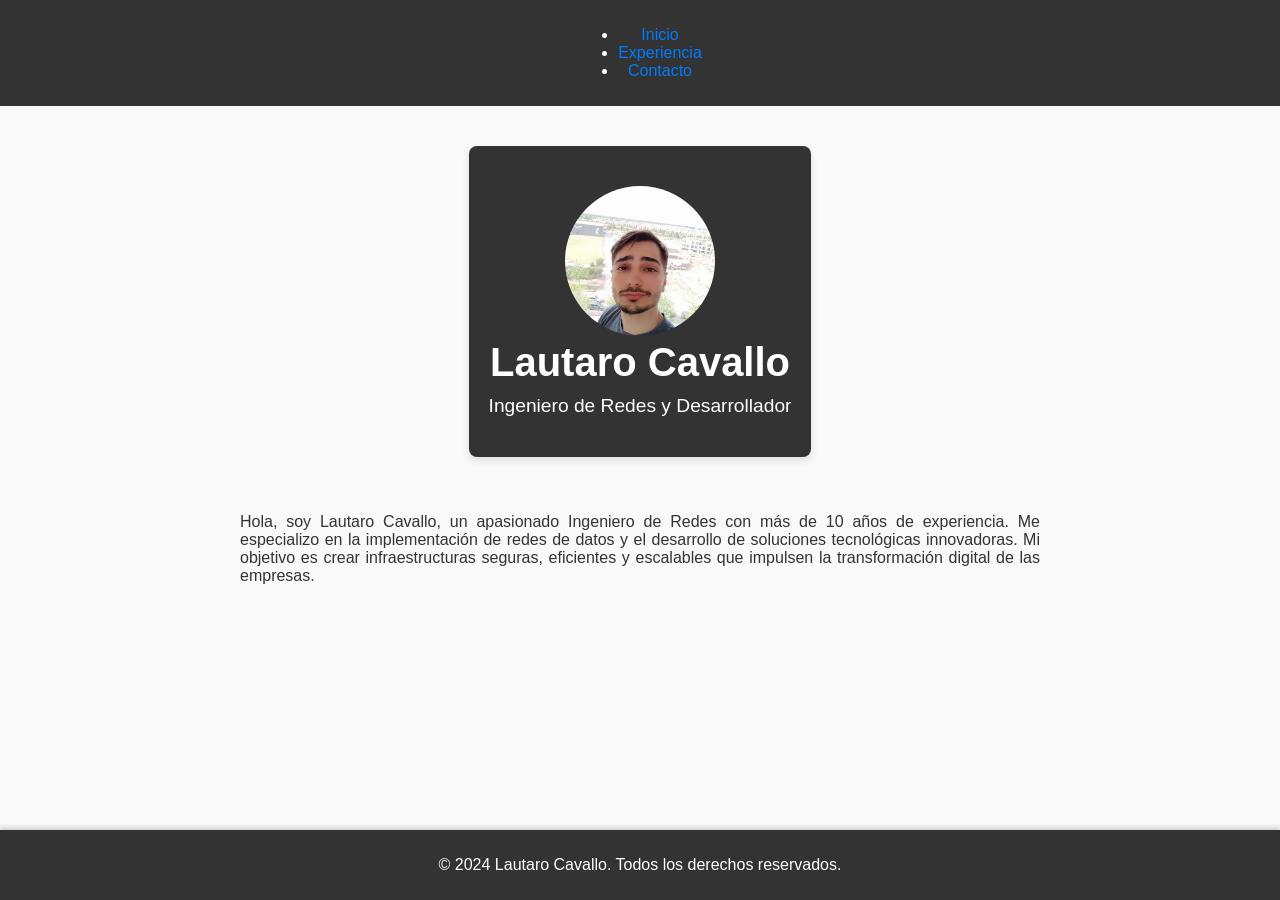
<file: index.html>
<!DOCTYPE html>
<html lang="es">
<head>
    <meta charset="UTF-8">
    <meta name="viewport" content="width=device-width, initial-scale=1.0">
    <title>Lautaro Cavallo | Portafolio</title>
    <link rel="stylesheet" href="css/styles.css">
</head>
<body>
    <!-- HEADER -->
    <header>
        <nav>
            <ul>
                <li><a href="index.html">Inicio</a></li>
                <li><a href="experiencia.html">Experiencia</a></li>
                <li><a href="contacto.html">Contacto</a></li>
            </ul>
        </nav>
    </header>
    
    <!-- HERO SECTION -->
    <section id="inicio" class="hero">
        <div class="hero-content">
            <img src="images/perfil.png" alt="Foto de Lautaro Cavallo" class="perfil">
            <div>
                <h1>Lautaro Cavallo</h1>
                <p>Ingeniero de Redes y Desarrollador</p>
            </div>
            </div>
    </section>

    <!-- INTRO TEXT -->
    <section class="intro-text">
    <p>Hola, soy Lautaro Cavallo, un apasionado Ingeniero de Redes con más de 10 años de experiencia. Me especializo en la implementación de redes de datos y el desarrollo de soluciones tecnológicas innovadoras. Mi objetivo es crear infraestructuras seguras, eficientes y escalables que impulsen la transformación digital de las empresas.</p>
    </section>
    
    <!-- FOOTER -->
    <footer>
        <p>© 2024 Lautaro Cavallo. Todos los derechos reservados.</p>
    </footer>
</body>
</html>
</file>
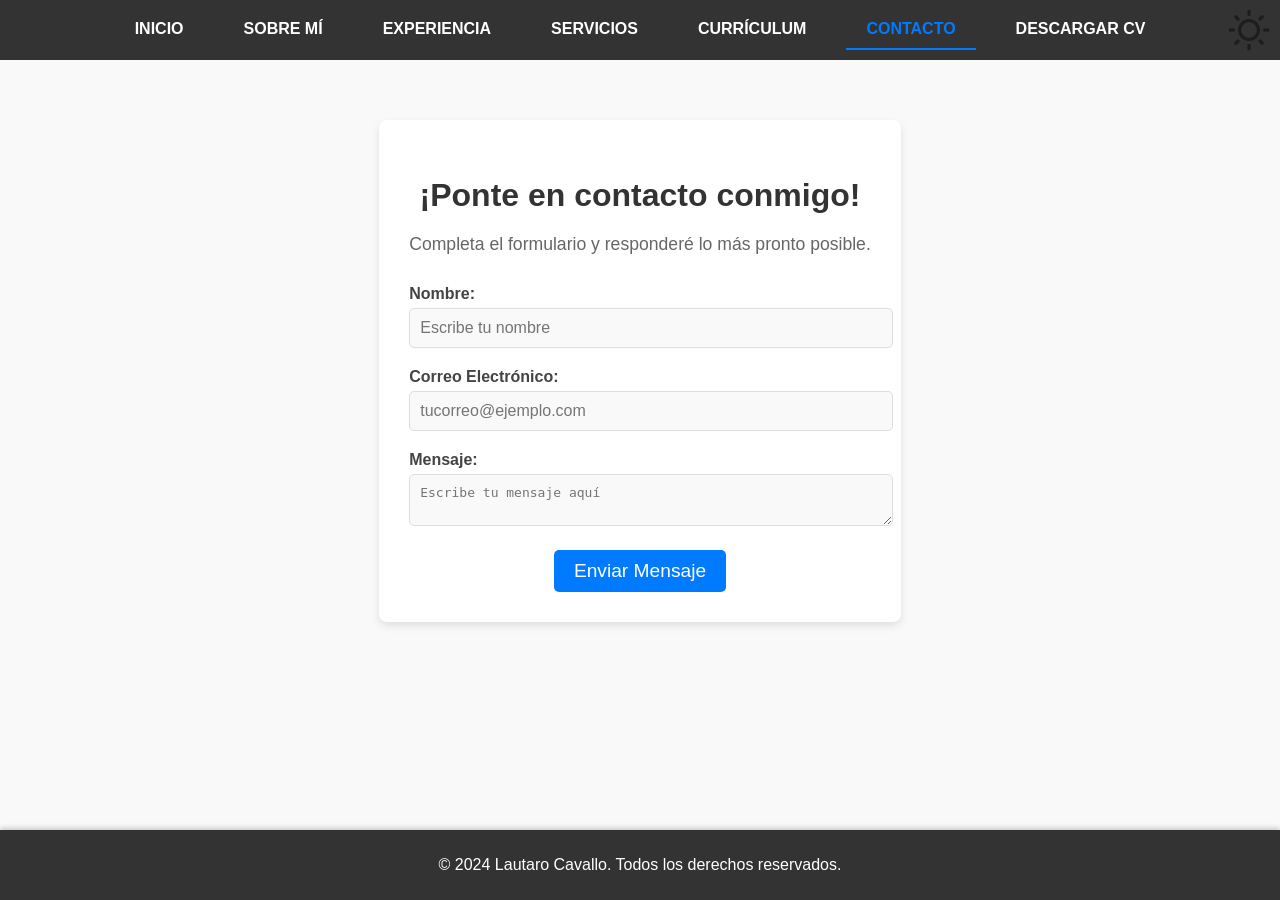
<file: contacto.html>
<!DOCTYPE html>
<html lang="es">
<head>
    <meta charset="UTF-8">
    <meta name="viewport" content="width=device-width, initial-scale=1.0">
    <title>Lautaro Cavallo | Contacto</title>
    <link rel="stylesheet" href="css/styles.css">
    <link rel="icon" type="image/png" href="images/perfil.png">
</head>
<body>
    <!-- HEADER -->
    <header>
        <nav>
            <button id="hamburgerMenu" class="hamburger-menu">☰</button>
            <ul id="navMenu" class="nav-menu">
                <li><a href="index.html">Inicio</a></li>
                <li><a href="sobremi.html">Sobre Mí</a></li>
                <li><a href="experiencia.html">Experiencia</a></li>
                <li><a href="servicios.html">Servicios</a></li>
                <li><a href="curriculum.html" >Currículum</a></li>
                <li><a href="contacto.html" class="active">Contacto</a></li>
                <li><a href="cv/Lautaro_CV.pdf" download>Descargar CV</a></li>
            </ul>
            <button id="darkModeToggle" aria-label="Cambiar modo">
                <img src="images/moon-icon.png" alt="Modo Oscuro" class="dark-mode-icon">
                <img src="images/sun-icon.png" alt="Modo Claro" class="light-mode-icon" style="display: none;">
            </button>
        </nav>
    </header>

    <!-- MAIN CONTENT -->
    <main>
        <!-- CONTACTO SECTION -->
        <section class="contact">
            <div class="contact-container">
                <h2>¡Ponte en contacto conmigo!</h2>
                <p>Completa el formulario y responderé lo más pronto posible.</p>
                <form id="contactForm">
                    <label for="name">Nombre:</label>
                    <input type="text" id="name" name="name" placeholder="Escribe tu nombre" required minlength="3" maxlength="50">
                
                    <label for="email">Correo Electrónico:</label>
                    <input type="email" id="email" name="email" placeholder="tucorreo@ejemplo.com" required>
                
                    <label for="message">Mensaje:</label>
                    <textarea id="message" name="message" placeholder="Escribe tu mensaje aquí" required minlength="10" maxlength="500"></textarea>
                
                    <button type="submit" class="btn-submit">Enviar Mensaje</button>
                </form>
            </div>
        </section>
    </main>

    <!-- FOOTER -->
    <footer>
        <p>© 2024 Lautaro Cavallo. Todos los derechos reservados.</p>
    </footer>
    <button id="scrollTopBtn">↑</button>
    <script src="script.js"></script>
</body>
</file>
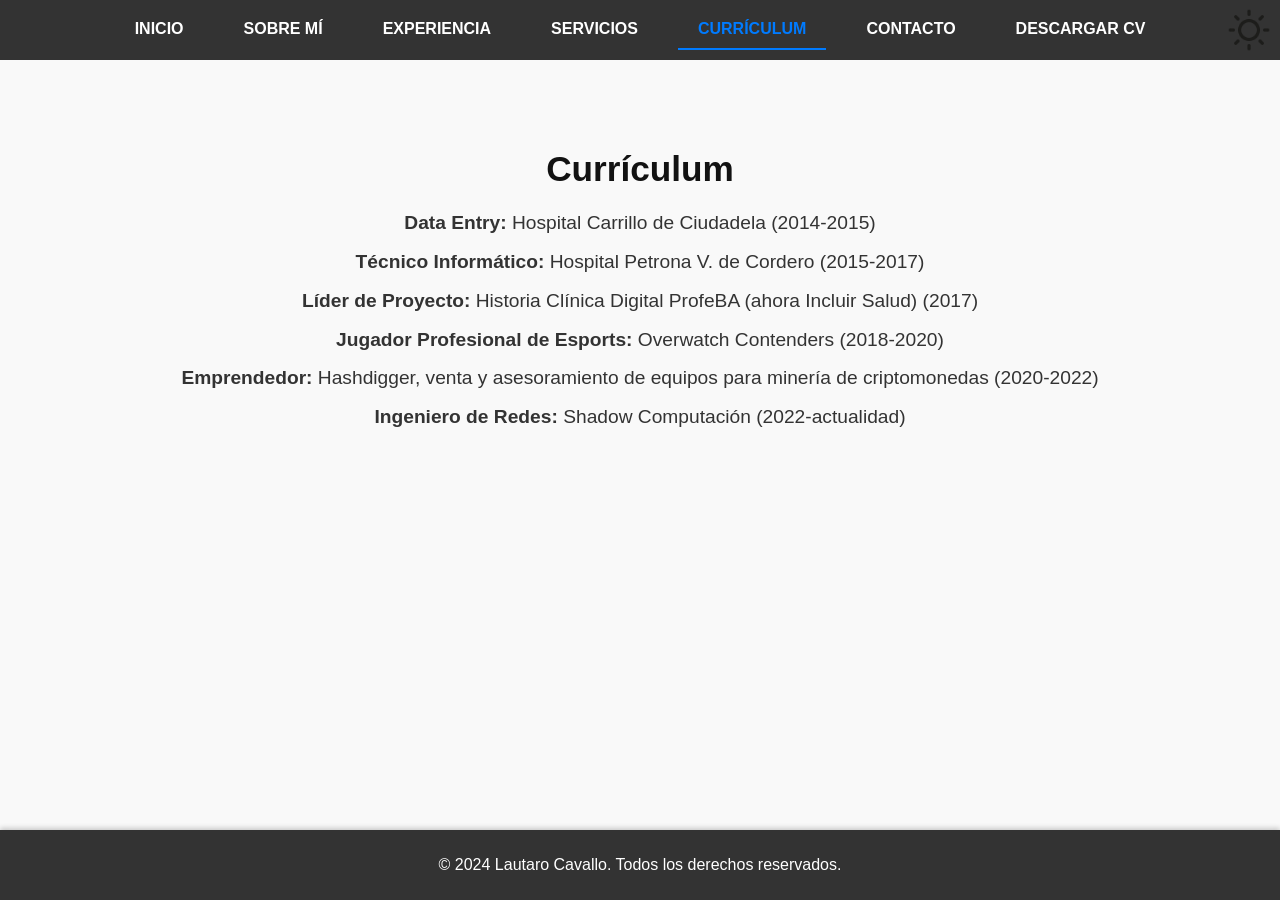
<file: curriculum.html>
<!DOCTYPE html>
<html lang="es">
<head>
    <meta charset="UTF-8">
    <meta name="viewport" content="width=device-width, initial-scale=1.0">
    <title>Lautaro Cavallo | Currículum</title>
    <link rel="stylesheet" href="css/styles.css">
    <link rel="icon" type="image/png" href="images/perfil.png">
</head>
<body>
    <!-- HEADER -->
    <header>
        <nav>
            <button id="hamburgerMenu" class="hamburger-menu">☰</button>
            <ul id="navMenu" class="nav-menu">
                <li><a href="index.html">Inicio</a></li>
                <li><a href="sobremi.html">Sobre Mí</a></li>
                <li><a href="experiencia.html">Experiencia</a></li>
                <li><a href="servicios.html" >Servicios</a></li>
                <li><a href="curriculum.html" class="active">Currículum</a></li>
                <li><a href="contacto.html">Contacto</a></li>
                <li><a href="cv/Lautaro_CV.pdf" download>Descargar CV</a></li>
            </ul>
            <button id="darkModeToggle" aria-label="Cambiar modo">
                <img src="images/moon-icon.png" alt="Modo Oscuro" class="dark-mode-icon">
                <img src="images/sun-icon.png" alt="Modo Claro" class="light-mode-icon" style="display: none;">
            </button>
        </nav>
    </header>

    <!-- MAIN CONTENT -->
    <main>
        <!-- CURRÍCULUM SECTION -->
        <section id="curriculum" class="experience">
            <div class="curriculum-content">
                <h2>Currículum</h2>
                <ul>
                    <li><strong>Data Entry:</strong> Hospital Carrillo de Ciudadela (2014-2015)</li>
                    <li><strong>Técnico Informático:</strong> Hospital Petrona V. de Cordero (2015-2017)</li>
                    <li><strong>Líder de Proyecto:</strong> Historia Clínica Digital ProfeBA (ahora Incluir Salud) (2017)</li>
                    <li><strong>Jugador Profesional de Esports:</strong> Overwatch Contenders (2018-2020)</li>
                    <li><strong>Emprendedor:</strong> Hashdigger, venta y asesoramiento de equipos para minería de criptomonedas (2020-2022)</li>
                    <li><strong>Ingeniero de Redes:</strong> Shadow Computación (2022-actualidad)</li>
                </ul>
            </div>
        </section>
    </main>

    <!-- FOOTER -->
    <footer>
        <p>© 2024 Lautaro Cavallo. Todos los derechos reservados.</p>
    </footer>
    <button id="scrollTopBtn">↑</button>
    <script src="script.js"></script>
</body>
</html>
</file>
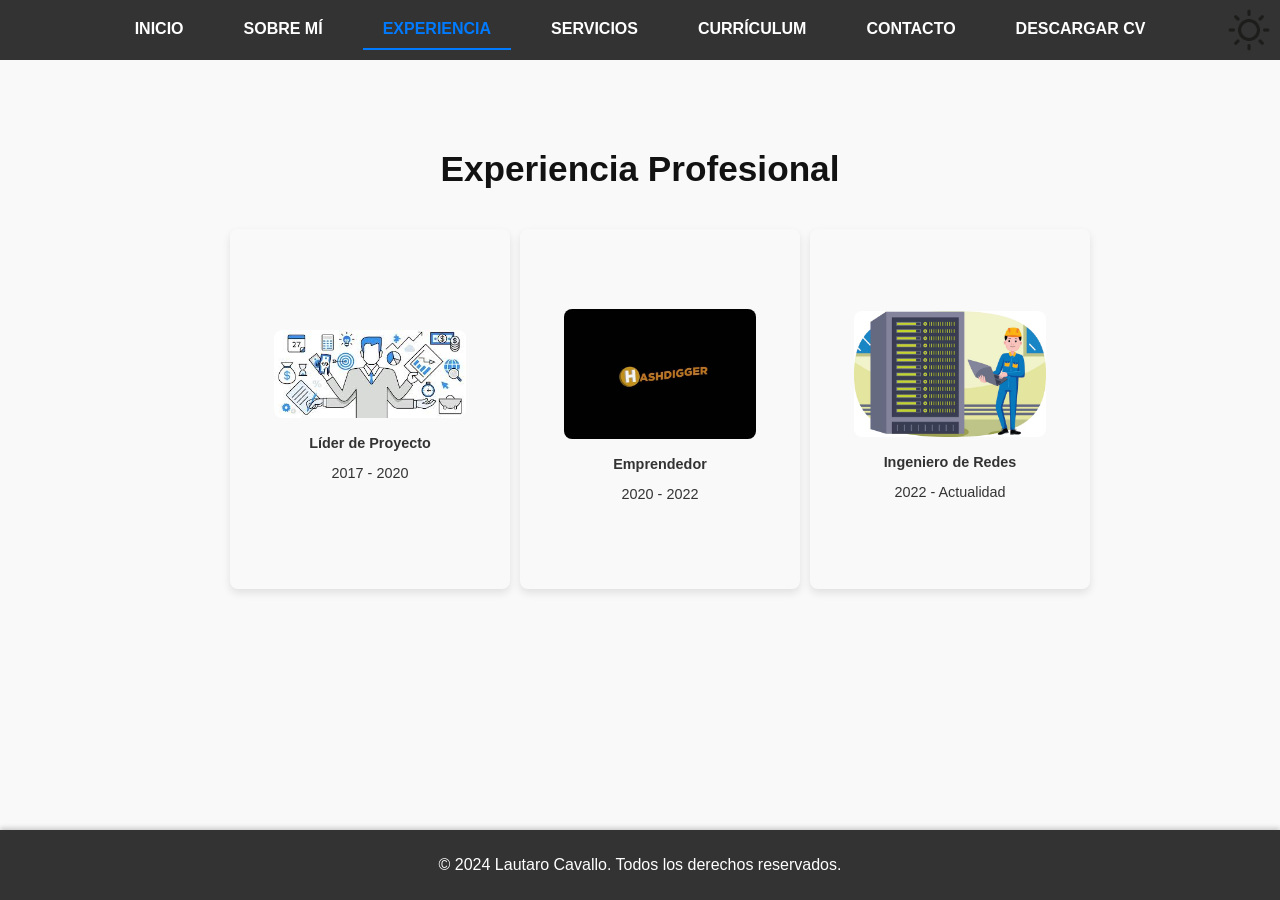
<file: experiencia.html>
<!DOCTYPE html>
<html lang="es">
<head>
    <meta charset="UTF-8">
    <meta name="viewport" content="width=device-width, initial-scale=1.0">
    <title>Lautaro Cavallo | Experiencia</title>
    <link rel="stylesheet" href="css/styles.css">
    <link rel="icon" type="image/png" href="images/perfil.png">
</head>
<body>
    <!-- HEADER -->
    <header>
        <nav>
            <button id="hamburgerMenu" class="hamburger-menu">☰</button>
            <ul id="navMenu" class="nav-menu">
                <li><a href="index.html">Inicio</a></li>
                <li><a href="sobremi.html">Sobre Mí</a></li>
                <li><a href="experiencia.html" class="active">Experiencia</a></li>
                <li><a href="servicios.html">Servicios</a></li>
                <li><a href="curriculum.html" >Currículum</a></li>
                <li><a href="contacto.html">Contacto</a></li>
                <li><a href="cv/Lautaro_CV.pdf" download>Descargar CV</a></li>
            </ul>
            <button id="darkModeToggle" aria-label="Cambiar modo">
                <img src="images/moon-icon.png" alt="Modo Oscuro" class="dark-mode-icon">
                <img src="images/sun-icon.png" alt="Modo Claro" class="light-mode-icon" style="display: none;">
            </button>
        </nav>
    </header>

    <!-- MAIN CONTENT -->
    <main>
        <!-- EXPERIENCIA SECTION -->
        <section id="experiencia" class="experience">
            <h2>Experiencia Profesional</h2>
            <div class="experience-cards">
                <!-- Tarjeta 1 (Líder de Proyecto) -->
                <div class="card">
                    <div class="card-front">
                        <img src="images/project-icon.png" alt="Líder de Proyecto Icono" class="card-icon">
                        <h3>Líder de Proyecto</h3>
                        <p class="years">2017 - 2020</p>
                    </div>
                    <div class="card-back">
                        <p><strong>Incluir Salud</strong></p>
                        <p>Coordiné equipos multidisciplinarios para desarrollar sistemas de gestión de salud.</p>
                        <ul class="skills">
                            <li>Gestión de equipos</li>
                            <li>Automatización de procesos</li>
                            <li>Desarrollo de software médico</li>
                        </ul>
                        <p class="achievement"><strong>Logro:</strong> Implementación de un sistema de historia clínica digital a nivel nacional.</p>
                    </div>
                </div>
                <!-- Tarjeta 2 (Emprendedor) -->
                <div class="card">
                    <div class="card-front">
                        <img src="images/business-icon.png" alt="Emprendedor Icono" class="card-icon">
                        <h3>Emprendedor</h3>
                        <p class="years">2020 - 2022</p>
                    </div>
                    <div class="card-back">
                        <p><strong>Hashdigger</strong></p>
                        <p>Fundador y gestor de una startup enfocada en soluciones web personalizadas.</p>
                        <ul class="skills">
                            <li>Desarrollo de proyectos blockchain</li>
                            <li>Gestión de clientes y ventas</li>
                            <li>Estrategias de mercado</li>
                        </ul>
                        <p class="achievement"><strong>Logro:</strong> Venta de la cartera de clientes a una multinacional.</p>
                    </div>
                </div>
                <!-- Tarjeta 3 (Ingeniero de Redes) -->
                <div class="card">
                    <div class="card-front">
                        <img src="images/network-engineer-icon.png" alt="Ingeniero de Redes Icono" class="card-icon">
                        <h3>Ingeniero de Redes</h3>
                        <p class="years">2022 - Actualidad</p>
                    </div>
                    <div class="card-back">
                        <p><strong>Shadow Computación</strong></p>
                        <p>Diseño e implementación de redes seguras y escalables.</p>
                        <ul class="skills">
                            <li>Administración de redes LAN y WAN</li>
                            <li>Configuración de dispositivos Cisco y Ubiquiti</li>
                            <li>Gestión de servidores y seguridad</li>
                        </ul>
                        <p class="achievement"><strong>Logro:</strong> Diseño e implementación de la red LAN de 5 hospitales.</p>
                    </div>
                </div>
            </div>
        </section>
    </main>

    <!-- FOOTER -->
    <footer>
        <p>© 2024 Lautaro Cavallo. Todos los derechos reservados.</p>
    </footer>
    <button id="scrollTopBtn">↑</button>
    <script src="script.js"></script>
</body>
</html>
</file>
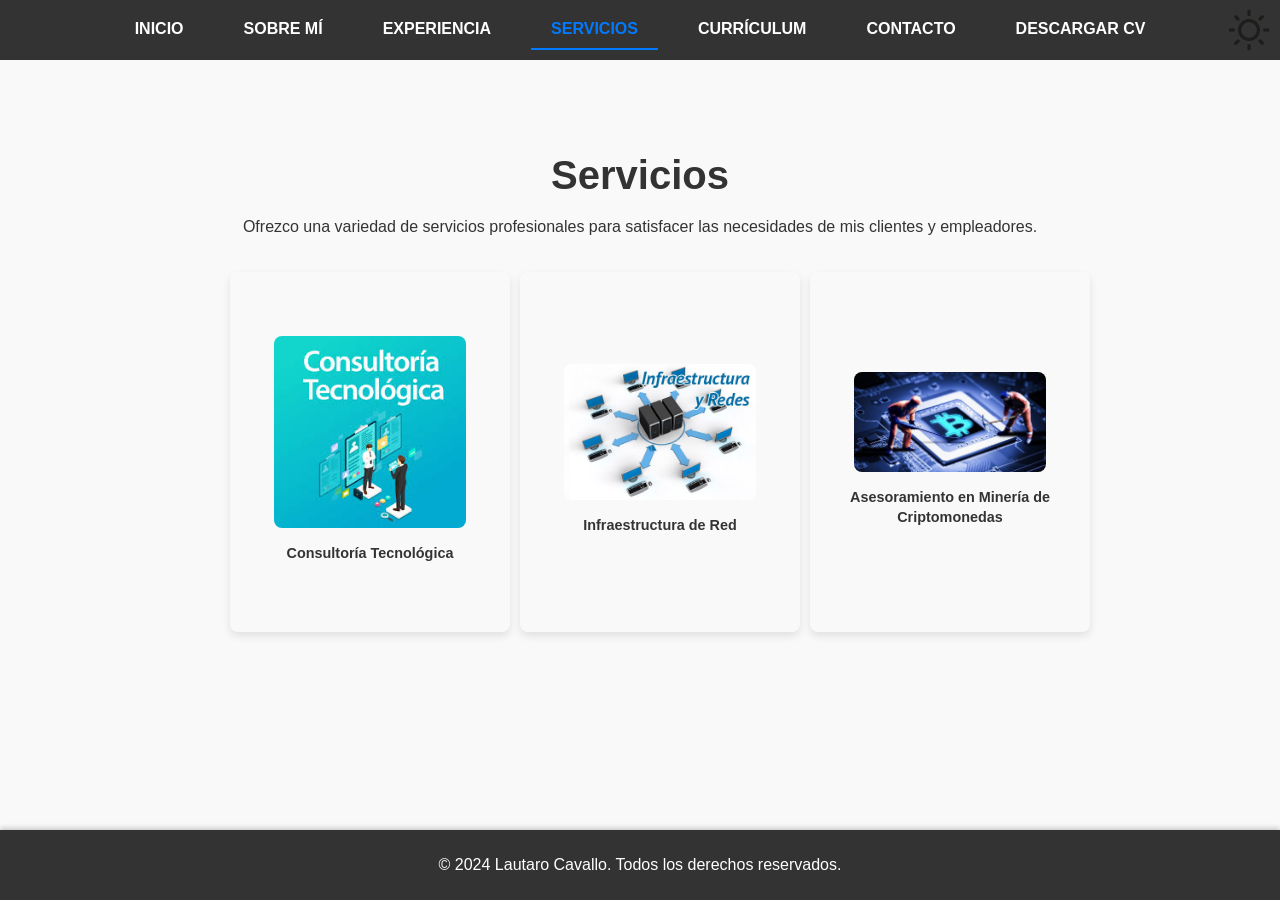
<file: servicios.html>
<!DOCTYPE html>
<html lang="es">
<head>
    <meta charset="UTF-8">
    <meta name="viewport" content="width=device-width, initial-scale=1.0">
    <title>Lautaro Cavallo | Servicios</title>
    <link rel="stylesheet" href="css/styles.css">
    <link rel="icon" type="image/png" href="images/perfil.png">
</head>
<body>
    <!-- HEADER -->
    <header>
        <nav>
            <button id="hamburgerMenu" class="hamburger-menu">☰</button>
            <ul id="navMenu" class="nav-menu">
                <li><a href="index.html">Inicio</a></li>
                <li><a href="sobremi.html">Sobre Mí</a></li>
                <li><a href="experiencia.html">Experiencia</a></li>
                <li><a href="servicios.html" class="active">Servicios</a></li>
                <li><a href="curriculum.html" >Currículum</a></li>
                <li><a href="contacto.html">Contacto</a></li>
                <li><a href="cv/Lautaro_CV.pdf" download>Descargar CV</a></li>
            </ul>
            <button id="darkModeToggle" aria-label="Cambiar modo">
                <img src="images/moon-icon.png" alt="Modo Oscuro" class="dark-mode-icon">
                <img src="images/sun-icon.png" alt="Modo Claro" class="light-mode-icon" style="display: none;">
            </button>
        </nav>
    </header>

    <!-- MAIN CONTENT -->
    <main>
        <!-- SERVICIOS SECTION -->
        <section id="servicios" class="experience">
            <h1>Servicios</h1>
            <p>Ofrezco una variedad de servicios profesionales para satisfacer las necesidades de mis clientes y empleadores.</p>

            <div class="experience-cards">
                <!-- Servicio 1 -->
                <div class="card">
                    <div class="card-front">
                        <img src="images/consultoria-icon.png" alt="Consultoría Tecnológica" class="card-icon">
                        <h3>Consultoría Tecnológica</h3>
                    </div>
                    <div class="card-back">
                        <p>Asesoramiento en proyectos tecnológicos y de digitalización, ayudando a las empresas a implementar soluciones modernas y eficientes.</p>
                    </div>
                </div>

                <!-- Servicio 2 -->
                <div class="card">
                    <div class="card-front">
                        <img src="images/redes-icon.png" alt="Infraestructura de Red" class="card-icon">
                        <h3>Infraestructura de Red</h3>
                    </div>
                    <div class="card-back">
                        <p>Diseño e implementación de redes LAN y WAN para empresas e instituciones, asegurando escalabilidad, seguridad y eficiencia.</p>
                    </div>
                </div>

                <!-- Servicio 3 -->
                <div class="card">
                    <div class="card-front">
                        <img src="images/mineria-icon.png" alt="Asesoramiento en Minería de Criptomonedas" class="card-icon">
                        <h3>Asesoramiento en Minería de Criptomonedas</h3>
                    </div>
                    <div class="card-back">
                        <p>Venta y asesoría en equipos para minería, optimizando inversiones y maximizando rendimientos en el mundo de las criptomonedas.</p>
                    </div>
                </div>
            </div>
        </section>
    </main>

    <!-- FOOTER -->
    <footer>
        <p>© 2024 Lautaro Cavallo. Todos los derechos reservados.</p>
    </footer>
    <button id="scrollTopBtn">↑</button>
    <script src="script.js"></script>
</body>
</html>
</file>
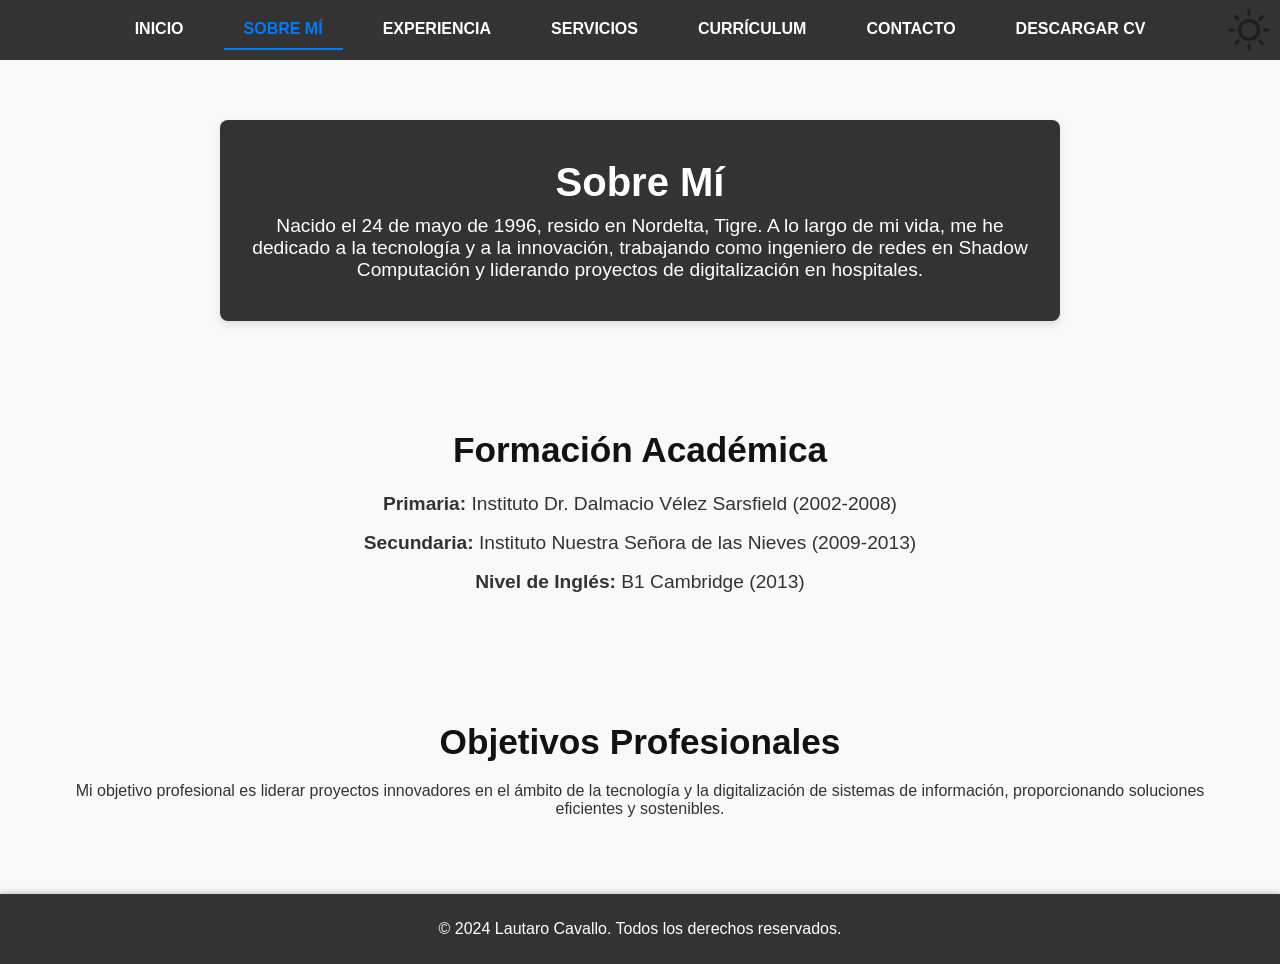
<file: sobremi.html>
<!DOCTYPE html>
<html lang="es">
<head>
    <meta charset="UTF-8">
    <meta name="viewport" content="width=device-width, initial-scale=1.0">
    <title>Lautaro Cavallo | Sobre Mí</title>
    <link rel="stylesheet" href="css/styles.css">
    <link rel="icon" type="image/png" href="images/perfil.png">
</head>
<body>
    <!-- HEADER -->
    <header>
        <nav>
            <button id="hamburgerMenu" class="hamburger-menu">☰</button>
            <ul id="navMenu" class="nav-menu">
                <li><a href="index.html">Inicio</a></li>
                <li><a href="sobremi.html" class="active">Sobre Mí</a></li>
                <li><a href="experiencia.html">Experiencia</a></li>
                <li><a href="servicios.html">Servicios</a></li>
                <li><a href="curriculum.html" >Currículum</a></li>
                <li><a href="contacto.html">Contacto</a></li>
                <li><a href="cv/Lautaro_CV.pdf" download>Descargar CV</a></li>
            </ul>
            <button id="darkModeToggle" aria-label="Cambiar modo">
                <img src="images/moon-icon.png" alt="Modo Oscuro" class="dark-mode-icon">
                <img src="images/sun-icon.png" alt="Modo Claro" class="light-mode-icon" style="display: none;">
            </button>
        </nav>
    </header>

    <!-- MAIN CONTENT -->
    <main>
        <!-- SOBRE MÍ SECTION -->
        <section id="sobreMi" class="hero">
            <div class="hero-content">
                <h1>Sobre Mí</h1>
                <p>Nacido el 24 de mayo de 1996, resido en Nordelta, Tigre. A lo largo de mi vida, me he dedicado a la tecnología y a la innovación, trabajando como ingeniero de redes en Shadow Computación y liderando proyectos de digitalización en hospitales.</p>
            </div>
        </section>

        <!-- FORMACIÓN ACADÉMICA -->
        <section class="experience">
            <div class="curriculum-content">
            <h2>Formación Académica</h2>
            <ul>
                <li><strong>Primaria:</strong> Instituto Dr. Dalmacio Vélez Sarsfield (2002-2008)</li>
                <li><strong>Secundaria:</strong> Instituto Nuestra Señora de las Nieves (2009-2013)</li>
                <li><strong>Nivel de Inglés:</strong> B1 Cambridge (2013)</li>
            </ul>
            </div>
        </section>

        <!-- OBJETIVOS PROFESIONALES -->
        <section class="experience">
            <h2>Objetivos Profesionales</h2>
            <p>Mi objetivo profesional es liderar proyectos innovadores en el ámbito de la tecnología y la digitalización de sistemas de información, proporcionando soluciones eficientes y sostenibles.</p>
        </section>
    </main>

    <!-- FOOTER -->
    <footer>
        <p>© 2024 Lautaro Cavallo. Todos los derechos reservados.</p>
    </footer>
    <button id="scrollTopBtn">↑</button>
    <script src="script.js"></script>
</body>
</html>
</file>
<file: css/styles.css>
/* Estilos Generales */
body {
    font-family: 'Arial', sans-serif;
    margin: 0;
    padding: 0;
    background-color: #f9f9f9;
    color: #333;
    text-align: center;
    display: flex;
    flex-direction: column;
    min-height: 100vh;
    overflow-x: hidden;
}

main {
    margin: 0 auto;
    max-width: 1200px;
    padding: 20px;
}

a {
    color: #007bff;
    text-decoration: none;
}

a:hover {
    text-decoration: underline;
}

/* Header */
header {
    background-color: #333;
    color: white;
    padding: 10px 0;
    position: relative;
    z-index: 1000;
    overflow-y: auto;
}

header nav {
    display: flex;
    justify-content: center;
    align-items: center;
    padding: 0 20px;
}

.intro-text {
    max-width: 800px;
    margin: 0 auto;
    padding: 0 20px;
    text-align: justify;
}

/* Botón de Menú Hamburguesa */
.hamburger-menu {
    display: none;
    position: relative;
    top: 0px;
    left: 1px;
    background: none;
    border: none;
    color: white;
    font-size: 2em;
    cursor: pointer;
    z-index: 1002;
}


/* Menú de Navegación */
.nav-menu {
    display: flex;
    list-style: none;
    margin: 0;
    padding: 0;
    flex-direction: row;
    gap: 20px;
    transition: all 0.3s ease-in-out;
    overflow-y: auto;
}

.nav-menu li {
    margin: 0;
}

.nav-menu li a {
    color: white;
    font-weight: bold;
    text-transform: uppercase;
    padding: 10px 20px;
    display: block;
    text-align: center;
}

.nav-menu li a.active {
    color: #007bff;
    border-bottom: 2px solid #007bff;
}

/* Botón de Modo Oscuro */
#darkModeToggle {
    position: fixed;
    top: 0px;
    right: 1px;
    z-index: 1001;
    background: none;
    border: none;
    cursor: pointer;
    padding: 5px;
    display: flex;
    align-items: center;
    justify-content: center;
}

#darkModeToggle img {
    width: 50px;
    height: 50px;
    transition: opacity 0.3s ease;
}

header.dark-mode .dark-mode-icon {
    display: none;
}

header.dark-mode .light-mode-icon {
    display: block;
}

/* Hero Section */
.hero {
    background-color: #333;
    color: white;
    padding: 40px 20px;
    max-width: 800px;
    margin: 40px auto;
    border-radius: 8px;
    box-shadow: 0 4px 8px rgba(0, 0, 0, 0.1);
    display: flex;
    flex-direction: column;
    align-items: center;
    gap: 20px;
}

.hero-content img {
    border-radius: 50%;
    width: 150px;
    height: 150px;
    object-fit: cover;
}

.hero h1 {
    font-size: 2.5em;
    margin: 0;
}

.hero p {
    font-size: 1.2em;
    margin: 10px 0 0;
}

/* Experiencia Section */
.experience {
    padding: 40px 20px;
    background-color: #f9f9f9;
}

.experience h1 {
    font-size: 2.5em;
    margin-bottom: 20px;
}

.experience h2 {
    font-size: 2.2em;
    margin-bottom: 20px;
    color: #121212;
}

body.dark-mode .experience {
    background-color: #121212;
    color: #ffffff;
}

body.dark-mode .experience h2 {
    font-size: 2.2em;
    margin-bottom: 20px;
    color: #f9f9f9;
}

.experience-cards {
    display: flex;
    justify-content: center;
    flex-wrap: wrap;
    gap: 30px;
    margin: auto;
    max-width: 1200px;
    padding: 10px;
}

.card {
    width: 15rem;
    height: 20rem;
    perspective: 1000px;
    position: relative;
    margin: 10px;
}

.card-front,
.card-back {
    position: absolute;
    width: 100%;
    height: 100%;
    backface-visibility: hidden;
    border-radius: 8px;
    display: flex;
    flex-direction: column;
    align-items: center;
    justify-content: center;
    padding: 20px;
    box-shadow: 0 4px 8px rgba(0, 0, 0, 0.1);
    transition: transform 0.6s ease-in-out;
}

.card p, .card h3, .card ul {
    font-size: 0.9em;
    line-height: 1.4;
    word-wrap: break-word;
    margin: 5px 0;
}

.card-front {
    background-color: #f9f9f9;
    color: #333;
}

.card-back {
    background-color: #e3f2fd;
    color: #333;
    transform: rotateY(180deg);
}

.card:hover .card-front {
    transform: rotateY(180deg);
}

.card:hover .card-back {
    transform: rotateY(0);
}

.card img {
    width: 80%;
    height: auto;
    border-radius: 8px;
    margin-bottom: 10px;
}

.skills li {
    background-color: #e0f7fa;
    color: #00796b;
    padding: 5px;
    border-radius: 5px;
    margin: 5px 0;
}

/* Contacto Section */
.contact {
    padding: 40px 20px;
    background-color: #f9f9f9;
}

.contact-container {
    max-width: 600px;
    margin: 0 auto;
    background-color: #fff;
    padding: 30px;
    border-radius: 8px;
    box-shadow: 0 4px 8px rgba(0, 0, 0, 0.1);
}

.contact h2 {
    font-size: 2em;
    margin-bottom: 20px;
}

.contact p {
    font-size: 1.1em;
    margin-bottom: 30px;
    color: #666;
}

.contact label {
    text-align: left;
    display: block;
    margin-bottom: 5px;
    font-weight: bold;
    color: #444;
}

.contact input,
.contact textarea {
    width: 100%;
    padding: 10px;
    margin-bottom: 20px;
    border-radius: 5px;
    border: 1px solid #ddd;
    font-size: 1em;
    background-color: #f9f9f9;
    transition: border-color 0.3s ease;
}

.contact input:focus,
.contact textarea:focus {
    border-color: #007bff;
    outline: none;
}

.contact .btn-submit {
    background-color: #007bff;
    color: white;
    padding: 10px 20px;
    border: none;
    border-radius: 5px;
    font-size: 1.2em;
    cursor: pointer;
    transition: background-color 0.3s ease;
}

.contact .btn-submit:hover {
    background-color: #0056b3;
}

/* Curriculum content*/
.curriculum-content ul {
    list-style-type: none;
    padding: 0;
}

.curriculum-content ul li {
    margin: 10px 0;
    font-size: 1.2em;
    line-height: 1.5;
}


/* Estilos para Modo Oscuro */

/* Modo Oscuro */
body.dark-mode {
    background-color: #121212;
    color: #ffffff;
}

body.dark-mode .contact {
    background-color: #121212;
    color: #ffffff;
}

body.dark-mode .contact-container {
    background-color: #1a1a1a;
    color: #ffffff;
    box-shadow: 0 4px 8px rgba(255, 255, 255, 0.1);
}

body.dark-mode .contact h2,
body.dark-mode .contact p,
body.dark-mode .contact label {
    color: #e0e0e0;
}

body.dark-mode .contact input,
body.dark-mode .contact textarea {
    background-color: #333;
    color: #fff;
    border: 1px solid #555;
}

body.dark-mode .contact input:focus,
body.dark-mode .contact textarea:focus {
    border-color: #1e90ff;
}

body.dark-mode .contact .btn-submit {
    background-color: #1e90ff;
    color: white;
}

body.dark-mode .contact .btn-submit:hover {
    background-color: #4682b4;
}

/* Footer */
footer {
    background-color: #333;
    color: white;
    text-align: center;
    padding: 10px;
    margin-top: auto;
    box-shadow: 0 -2px 5px rgba(0, 0, 0, 0.2);
}

/* Botón Scroll to Top */
#scrollTopBtn {
    position: fixed;
    bottom: 20px;
    right: 20px;
    display: none;
    z-index: 1001;
    border-radius: 50%;
    padding: 10px 15px;
    font-size: 16px;
    background-color: #007bff;
    color: #fff;
    border: none;
    cursor: pointer;
}

#scrollTopBtn:hover {
    background-color: #0056b3;
}

/* Responsividad para pantallas medianas (tablets) */
@media (max-width: 1200px) {
    header nav{
        justify-content:left;
    }
    .hamburger-menu {
        display: block;
    }

    html, body {
        margin: 0;
        padding: 0;
        overflow-x: hidden;
    }

    .nav-menu {
        display: none;
        flex-direction: column;
        position: fixed;
        top: 60px;
        left: 0;
        width: 100%;
        background-color: #333;
        padding: 10px 0;
        z-index: 1000;
        overflow-y: auto;
    }

    .nav-menu.active {
        display: flex;
    }

    .nav-menu li a {
        padding: 15px;
        text-align: center;
        display: block;
    }

    #darkModeToggle img {
        padding: 10px;
        width: 35px;
        height: 35px;
        transition: opacity 0.3s ease;
    }

    header nav ul {
        flex-direction: column;
        gap: 10px;
    }

    .hero-content {
        flex-direction: column;
        gap: 10px;
    }

    .hero h1 {
        font-size: 2em;
    }

    .hero p {
        font-size: 1em;
    }

    .experience-cards {
        flex-direction: column;
    }

    section h2 {
        font-size: 1.5em;
    }

    section {
        padding: 30px 15px;
    }
}

/* Responsividad para pantallas pequeñas (celulares) */
@media (max-width: 400px) {
    .hero h1 {
        font-size: 1.8em;
    }

    .hero p {
        font-size: 0.9em;
    }

    .perfil {
        width: 120px;
        height: 120px;
    }

    .intro-text {
        text-align: center;
    }

    .experience-cards {
        flex-direction: column;
    }

    .card {
        max-width: 100%;
        margin-bottom: 20px;
    }
}
</file>
